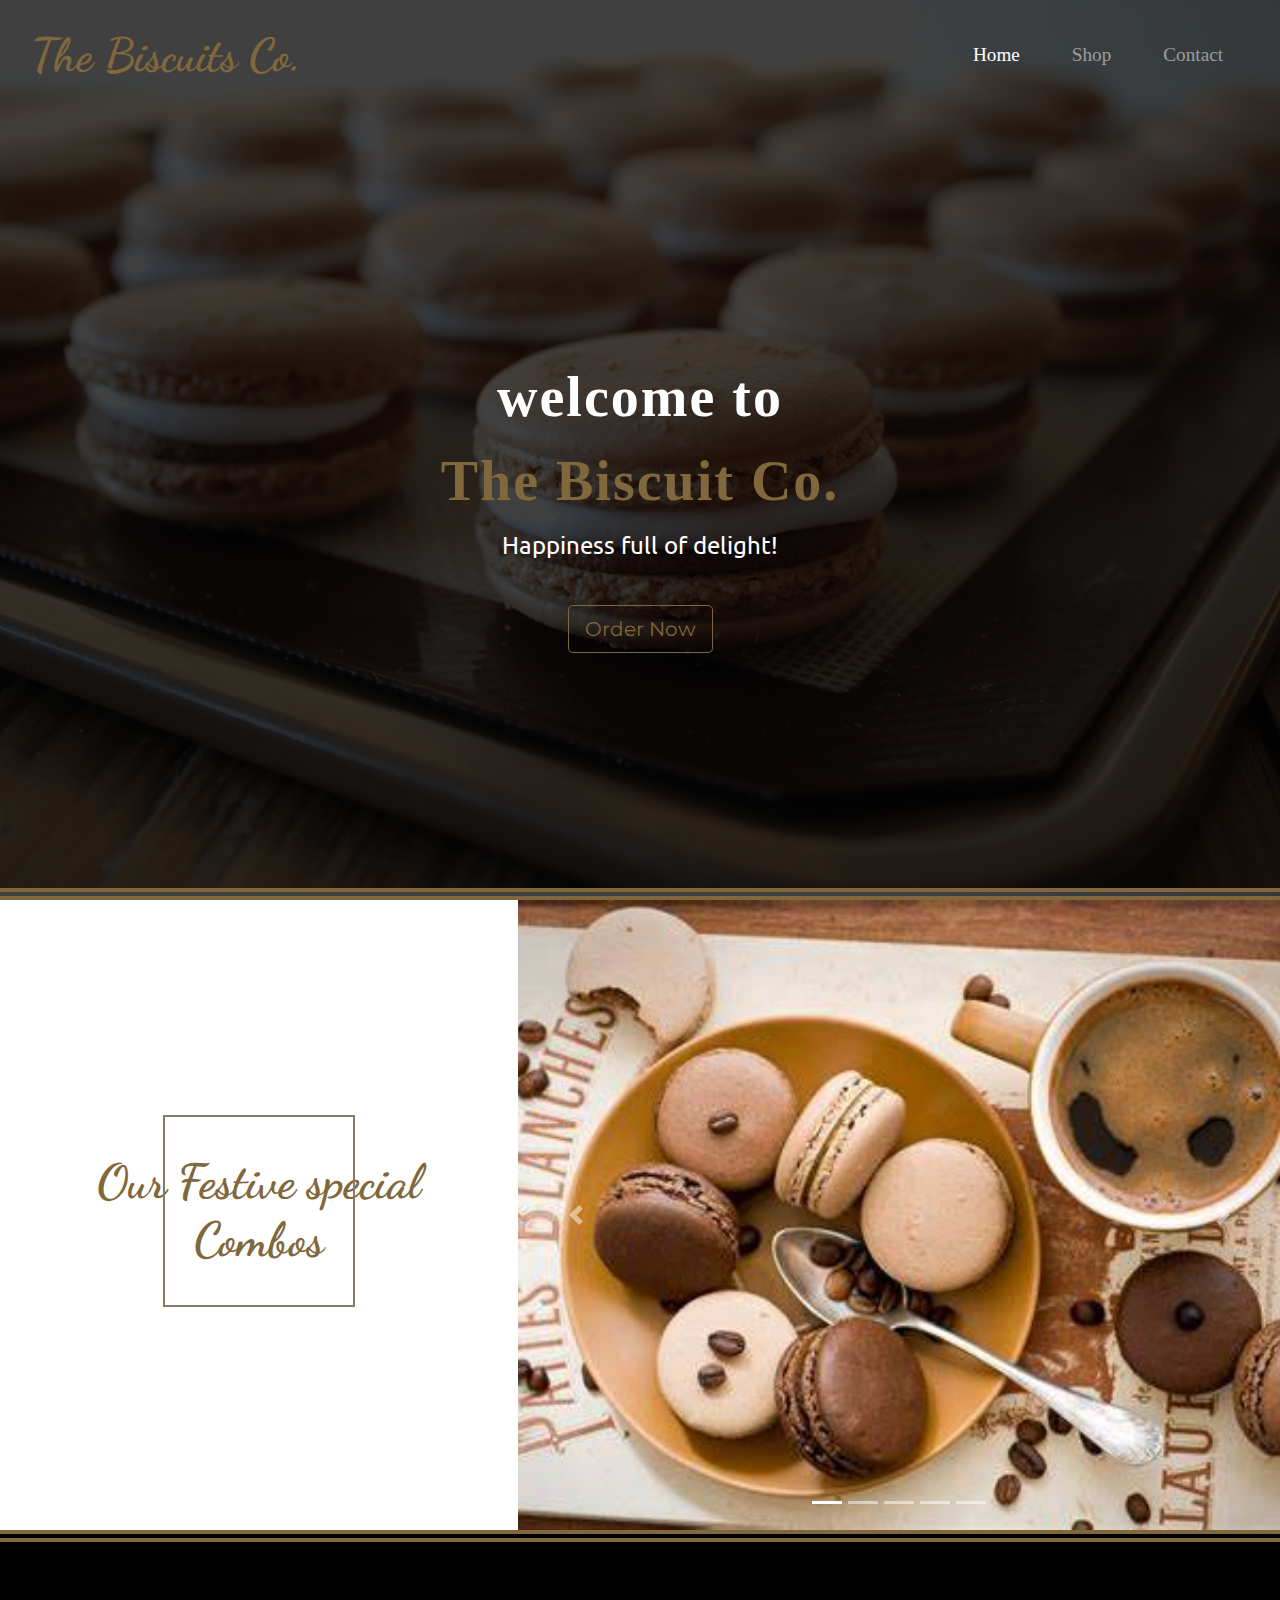
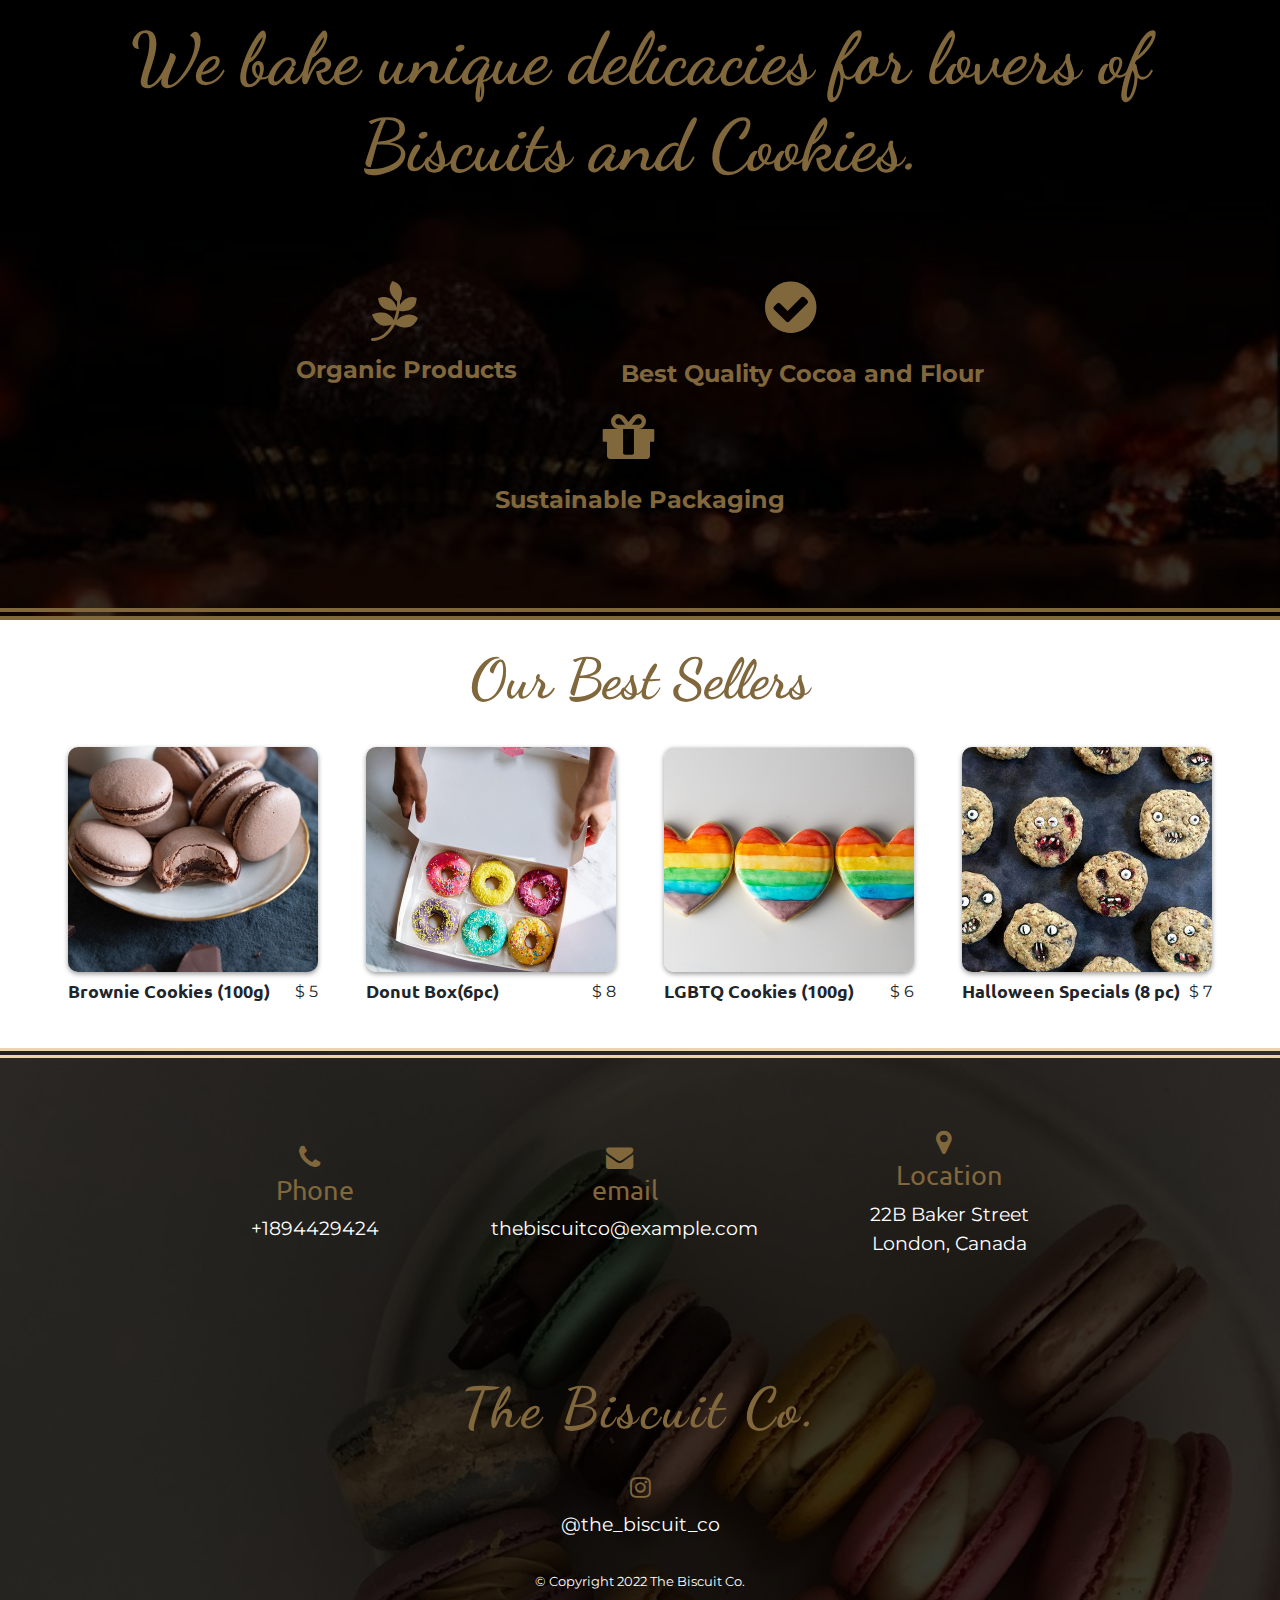
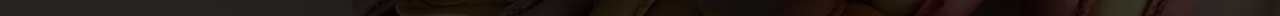
<file: index.html>
<!DOCTYPE html>
<html>

<head>
  <meta charset="utf-8">
  <meta name="viewport" content="width=device-width,initial-scale=1" />
  <title>The Biscuit Co.</title>
  <!-- <link rel="icon" href="images/favicon.jpg" type="image/jpg"/> -->
  <link href="https://fonts.googleapis.com/css2?family=Montserrat:wght@100;400&family=Ubuntu&display=swap" rel="stylesheet">
  <link rel="stylesheet" href="https://maxcdn.bootstrapcdn.com/bootstrap/4.0.0/css/bootstrap.min.css" integrity="sha384-Gn5384xqQ1aoWXA+058RXPxPg6fy4IWvTNh0E263XmFcJlSAwiGgFAW/dAiS6JXm" crossorigin="anonymous">
  <link rel="stylesheet" href="css/styles.css">
  <link rel="stylesheet" href="https://cdnjs.cloudflare.com/ajax/libs/font-awesome/4.7.0/css/font-awesome.min.css">
</head>

<body>

  <section id="title">
    <div class="container-fluid">
    <!-- Nav Bar -->
    <nav class="navbar  navbar-expand-lg navbar-dark">
      <a class="navbar-brand" href="">The Biscuits Co.</a>
       <button class="navbar-toggler" type="button" data-toggle="collapse" data-target="#navbarSupportedContent" aria-controls="navbarSupportedContent" aria-expanded="false" aria-label="Toggle navigation">
      <span class="navbar-toggler-icon"></span>
    </button>
    <div class="collapse navbar-collapse" id="navbarSupportedContent">
      <ul class="navbar-nav ml-auto">
          <li class="nav-item">
              <a class="nav-link active" href="index.html">Home</a>
          </li>
          <li class="nav-item">
              <a class="nav-link" href="shop.html">Shop</a>
          </li>
          <li class="nav-item">
              <a class="nav-link" href="#footer">Contact</a>
          </li>
        </ul>
    </div>
  </div>
  </nav>



    <!-- Title -->
    <div class="banner">
      <h1>welcome to <span> The Biscuit Co.</span></h1>
      <h3>Happiness full of delight!</h3>
      <button class="btn btn-outline-light btn-lg" onclick="window.location.href='shop.html';">Order Now</button>
    </div>
  </section>

  <!-- Carousel -->
  <div class="festive">
    <h1>Our Festive special Combos</h1>
    <div id="carouselExampleIndicators" class="carousel slide" data-ride="carousel">
      <ol class="carousel-indicators">
        <li data-target="#carouselExampleIndicators" data-slide-to="0" class="active"></li>
        <li data-target="#carouselExampleIndicators" data-slide-to="1"></li>
        <li data-target="#carouselExampleIndicators" data-slide-to="2"></li>
        <li data-target="#carouselExampleIndicators" data-slide-to="3"></li>
        <li data-target="#carouselExampleIndicators" data-slide-to="4"></li>
      </ol>
      <div class="carousel-inner">
        <div class="carousel-item active">
          <img class="d-block w-100" src="images/carousel15.jpg" alt="Second slide">
        </div>
        <div class="carousel-item ">
          <img class="d-block w-100" src="images/carousel11.jpg" alt="First slide">
        </div>
        <div class="carousel-item">
          <img class="d-block w-100" src="images/carousel14.jpg" alt="Third slide">
        </div>
        <div class="carousel-item">
          <img class="d-block w-100" src="images/carousel12.jpg" alt="Fourth slide">
        </div>
        <div class="carousel-item">
          <img class="d-block w-100" src="images/carousel13.jpg" alt="Fifth slide">
        </div>
      </div>
      <a class="carousel-control-prev" href="#carouselExampleIndicators" role="button" data-slide="prev">
        <span class="carousel-control-prev-icon" aria-hidden="true"></span>
        <span class="sr-only">Previous</span>
      </a>
      <a class="carousel-control-next" href="#carouselExampleIndicators" role="button" data-slide="next">
        <span class="carousel-control-next-icon" aria-hidden="true"></span>
        <span class="sr-only">Next</span>
      </a>
    </div>
  </div>

   <!-- About us -->
    <div class="about-us">
      <div class="description"> 
        <h1>We bake unique delicacies for lovers of Biscuits and Cookies.</h1>
      </div>
      <div class="qualities ">
        <div class="quality">
          <i class="fa fa-pagelines" aria-hidden="true"></i>
          <p>Organic Products</p>
        </div>
        <div class="quality">
          <i class="fa fa-check-circle" aria-hidden="true"></i>
          <p>Best Quality Cocoa and Flour</p>
        </div>
        <div class="quality">
          <i class="fa fa-gift" aria-hidden="true"></i>
          <p>Sustainable Packaging</p>
        </div>
        
      </div>
    </div>
  

  <!-- BestSellers -->
  <div class="best">
    <h1>Our Best Sellers</h1>
    <div class="products">
      <div class="product">
        <div class="product-img">
          <img src="/images/brownie-cookie.jpg">
        </div>
        <div class="product-details">
          <h3 class=product-name>Brownie Cookies (100g)</h3>
          <span class="product-price">$ 5</span>
        </div>
      </div>
      <div class="product">
        <div class="product-img">
          <img src="/images/donuts-box.jpeg">
        </div>
        <div class="product-details">
          <h3 class=product-name>Donut Box(6pc)</h3>
          <span class="product-price">$ 8</span>
        </div>
      </div>
      <div class="product">
        <div class="product-img">
          <img src="/images/rainbow-cookies.jpg">
        </div>
        <div class="product-details">
          <h3 class=product-name>LGBTQ Cookies (100g)</h3>
          <span class="product-price">$ 6</span>
        </div>
      </div>
      <div class="product">
        <div class="product-img">
          <img src="/images/creepy_biscuits.jpg">
        </div>
        <div class="product-details">
          <h3 class=product-name>Halloween Specials (8 pc)</h3>
          <span class="product-price">$ 7</span>
        </div>
      </div>
    </div>
  </div>

  <!-- Footer -->

  <footer id="footer">
    <div class="details">
      <div class="contacts">
        
        <div class="contact">
          <i class="fa fa-phone" aria-hidden="true"></i>
          <h3>Phone</h3>
          <a href = "tel:+1894429424">+1894429424</a>
        </div>
        <div class="contact">
          <i class="fa fa-envelope" aria-hidden="true"></i>
          <h3>email</h3>
          <a href="mailto:orders.thebiscuitco@example.com">thebiscuitco@example.com</a>
        </div>
        <div class="contact">
          <i class="fa fa-map-marker" aria-hidden="true"></i>
          <h3>Location</h3>
          <a target="_blank">22B Baker Street<br />London, Canada</a>
        </div>
      </div>
      <div class="social">
        <h1>The Biscuit Co.</h1>
        <i class="fa fa-instagram" aria-hidden="true"></i><br>
        <a  target="_blank">@the_biscuit_co</a>
      </div>
      
    </div>
    <p>© Copyright 2022 The Biscuit Co.</p>

  </footer>

  <script src="https://code.jquery.com/jquery-3.2.1.slim.min.js" integrity="sha384-KJ3o2DKtIkvYIK3UENzmM7KCkRr/rE9/Qpg6aAZGJwFDMVNA/GpGFF93hXpG5KkN" crossorigin="anonymous"></script>
<script src="https://cdnjs.cloudflare.com/ajax/libs/popper.js/1.12.9/umd/popper.min.js" integrity="sha384-ApNbgh9B+Y1QKtv3Rn7W3mgPxhU9K/ScQsAP7hUibX39j7fakFPskvXusvfa0b4Q" crossorigin="anonymous"></script>
<script src="https://maxcdn.bootstrapcdn.com/bootstrap/4.0.0/js/bootstrap.min.js" integrity="sha384-JZR6Spejh4U02d8jOt6vLEHfe/JQGiRRSQQxSfFWpi1MquVdAyjUar5+76PVCmYl" crossorigin="anonymous"></script>
</body>

</html>
</file>
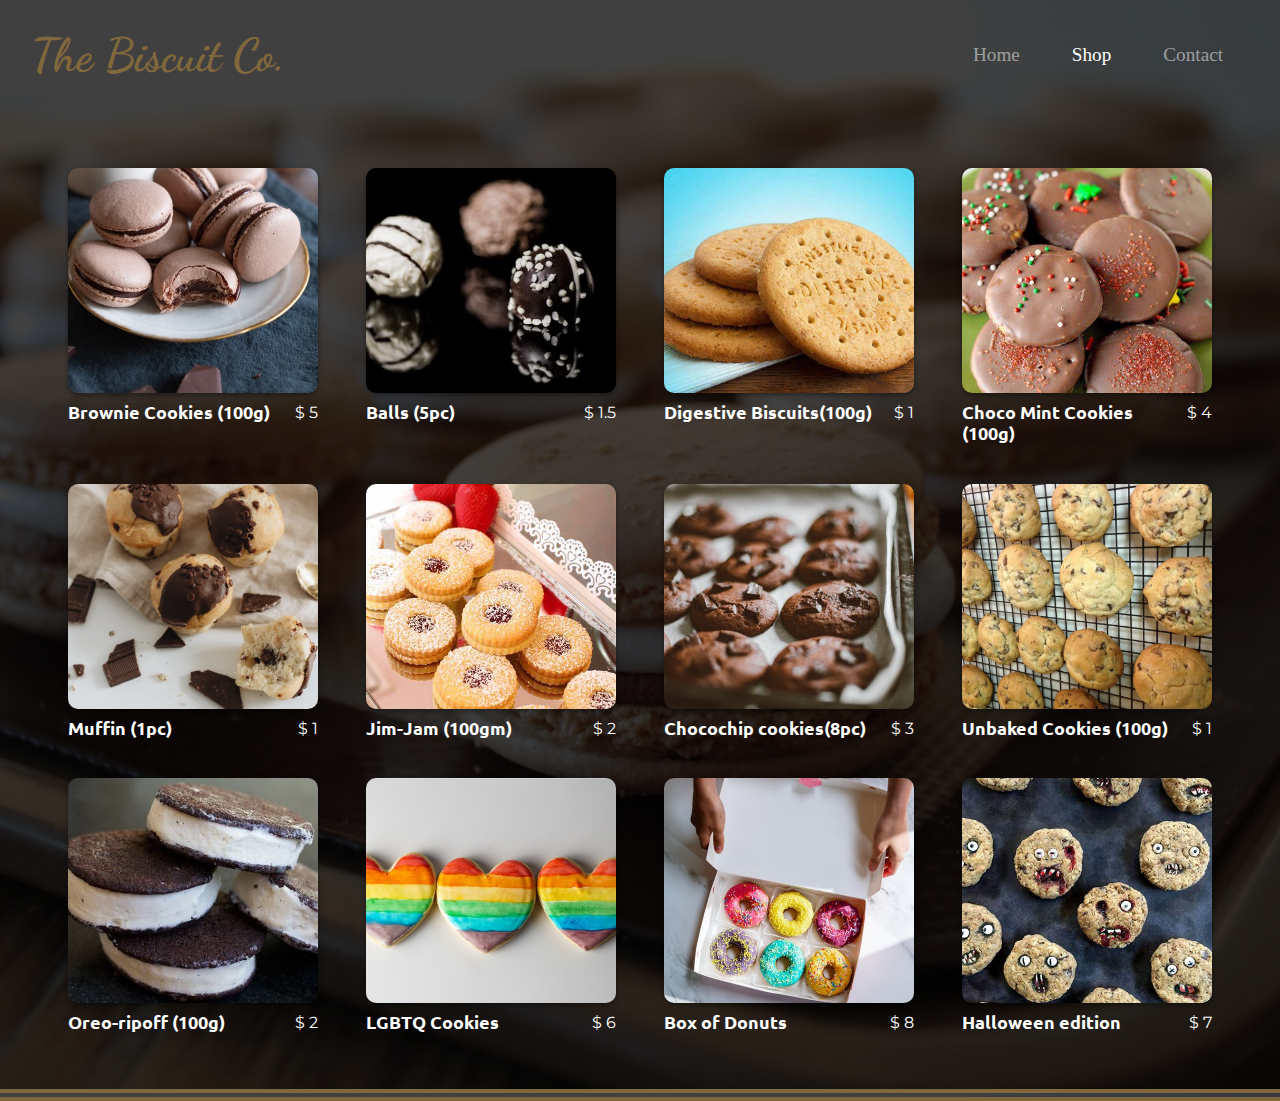
<file: shop.html>
<!DOCTYPE html>
<html lang="en">
<head>
    <meta charset="UTF-8">
    <meta name="viewport" content="width=device-width,initial-scale=1" />
    <title>The Biscuit Co.</title>
    <link rel="icon" href="images/favicon.jpg" type="image/jpg"/>
    <link href="https://fonts.googleapis.com/css2?family=Montserrat:wght@100;400&family=Ubuntu&display=swap" rel="stylesheet">
    <link rel="stylesheet" href="https://maxcdn.bootstrapcdn.com/bootstrap/4.0.0/css/bootstrap.min.css" integrity="sha384-Gn5384xqQ1aoWXA+058RXPxPg6fy4IWvTNh0E263XmFcJlSAwiGgFAW/dAiS6JXm" crossorigin="anonymous">
    <link rel="stylesheet" href="css/styles.css">
    <link rel="stylesheet" href="https://cdnjs.cloudflare.com/ajax/libs/font-awesome/4.7.0/css/font-awesome.min.css">
</head>
<body>
    <section id="title">
        <div class="container-fluid">
        <!-- Nav Bar -->
        <nav class="navbar  navbar-expand-lg navbar-dark ">
          <a class="navbar-brand" href="">The Biscuit Co.</a>
           <button class="navbar-toggler" type="button" data-toggle="collapse" data-target="#navbarSupportedContent" aria-controls="navbarSupportedContent" aria-expanded="false" aria-label="Toggle navigation">
          <span class="navbar-toggler-icon"></span>
            </button>
            <div class="collapse navbar-collapse" id="navbarSupportedContent">
                <ul class="navbar-nav ml-auto">
                <li class="nav-item">
                    <a class="nav-link " href="index.html">Home</a>
                </li>
                <li class="nav-item">
                    <a class="nav-link active" href=".html">Shop</a>
                </li>
                <li class="nav-item">
                    <a class="nav-link" href="index.html#footer">Contact</a>
                </li>
                </ul>
            </div>
        </nav>
        <!-- Images -->
        <div class="products">
            <div class="product">
              <div class="product-img">
                <img src="/images/brownie-cookie.jpg" alt="">
              </div>
              <div class="product-details">
                <h3 class=product-name>Brownie Cookies (100g)</h3>
                <span class="product-price">$ 5</span>
              </div>
            </div>
            <div class="product">
              <div class="product-img">
                <img src="images/choco-balls.jpeg" alt="">
              </div>
              <div class="product-details">
                <h3 class=product-name> Balls (5pc)</h3>
                <span class="product-price">$ 1.5</span>
              </div>
            </div>
            <div class="product">
              <div class="product-img">
                <img src="/images/digestive-biscuit-1.jpg" alt=""> 
              </div>
              <div class="product-details">
                <h3 class=product-name>Digestive Biscuits(100g)</h3>
                <span class="product-price">$ 1</span>
              </div>
            </div>
            <div class="product">
              <div class="product-img">
                <img src="/images/chocholate_mint.jpg" alt="">
              </div>
              <div class="product-details">
                <h3 class=product-name>Choco Mint Cookies (100g)</h3>
                <span class="product-price">$ 4</span>
              </div>
            </div>
            <div class="product">
                <div class="product-img">
                  <img src="images/muffin.jpeg" alt="">
                </div>
                <div class="product-details">
                  <h3 class=product-name> Muffin (1pc)</h3>
                  <span class="product-price">$ 1</span>
                </div>
              </div>
              <div class="product">
                <div class="product-img">
                  <img src="/images/gooey_strawberry.jpg" alt="">
                </div>
                <div class="product-details">
                  <h3 class=product-name> Jim-Jam (100gm)</h3>
                  <span class="product-price">$ 2</span>
                </div>
              </div>
              <div class="product">
                <div class="product-img">
                  <img src="images/cookies.jpeg" alt="">
                </div>
                <div class="product-details">
                  <h3 class=product-name>Chocochip cookies(8pc)</h3>
                  <span class="product-price">$ 3</span>
                </div>
              </div>
              <div class="product">
                <div class="product-img">
                  <img src="/images/unbaked_cookies.jpg" alt="">
                </div>
                <div class="product-details">
                  <h3 class=product-name>Unbaked Cookies (100g)</h3>
                  <span class="product-price">$ 1</span>
                </div>
              </div>
              <div class="product">
                <div class="product-img">
                  <img src="/images/oreo_ripoff.jpg" alt="">
                </div>
                <div class="product-details">
                  <h3 class=product-name>Oreo-ripoff (100g)</h3>
                  <span class="product-price">$ 2</span>
                </div>
              </div>
            <div class="product">
            <div class="product-img">
              <img src="/images/rainbow-cookies.jpg" alt="">
            </div>
            <div class="product-details">
              <h3 class=product-name> LGBTQ Cookies</h3>
              <span class="product-price">$ 6</span>
            </div>
          </div>
          <div class="product">
            <div class="product-img">
              <img src="images/donuts-box.jpeg" alt="">
            </div>
            <div class="product-details">
              <h3 class=product-name>Box of Donuts </h3>
              <span class="product-price">$ 8</span>
            </div>
          </div>
          <div class="product">
            <div class="product-img">
              <img src="/images/creepy_biscuits.jpg" alt="">
            </div>
            <div class="product-details">
              <h3 class=product-name>Halloween edition</h3>
              <span class="product-price">$ 7</span>
            </div>
          </div>
          </div>
        </div>
    </section>
    <script src="https://code.jquery.com/jquery-3.2.1.slim.min.js" integrity="sha384-KJ3o2DKtIkvYIK3UENzmM7KCkRr/rE9/Qpg6aAZGJwFDMVNA/GpGFF93hXpG5KkN" crossorigin="anonymous"></script>
    <script src="https://cdnjs.cloudflare.com/ajax/libs/popper.js/1.12.9/umd/popper.min.js" integrity="sha384-ApNbgh9B+Y1QKtv3Rn7W3mgPxhU9K/ScQsAP7hUibX39j7fakFPskvXusvfa0b4Q" crossorigin="anonymous"></script>
    <script src="https://maxcdn.bootstrapcdn.com/bootstrap/4.0.0/js/bootstrap.min.js" integrity="sha384-JZR6Spejh4U02d8jOt6vLEHfe/JQGiRRSQQxSfFWpi1MquVdAyjUar5+76PVCmYl" crossorigin="anonymous"></script>
</body>
</html>
</file>
<file: css/styles.css>
@import url('https://fonts.googleapis.com/css2?family=Dancing+Script:wght@700&display=swap');

body{
    font-family: "Montserrat";

}

::-webkit-scrollbar{
    width:8px;
}

::-webkit-scrollbar-track{
    border:2px solid #80673C;
}
::-webkit-scrollbar-thumb{
    background:#362810; 
    border-radius: 4px;
    
}


.active{
    color:#80673C;
}


#title{
    background:url(../images/bg2.jpg) rgba(0, 0, 0, 0.75) ;
    background-blend-mode: multiply;
    background-size: cover;
    background-position: center;
    color: white;
    min-height: 100vh;
    border-bottom: #80673C double 12px;
    display: flex;
}

#title {
    display: flex;
    flex-direction: column;
    padding: 1em 1em 3em;
}
.navbar-brand{
    font-family: "Dancing Script";
    font-size:2.9em;
    font-weight: bold;
    color: #80673C !important;
}

i{
    padding-right:0.4em;
}

.navbar{
    padding: 0 0 4.5em;
}

.nav-item{
    padding:0 18px;
}

.nav-link{
    font-size: 1.2em;
    font-family: "Montserrat-Light";
}

.banner{
    flex: 1;
    display: flex;
    flex-direction: column;
    align-items: center;
    justify-content: center;
}

.banner h1{
    font-family:Georgia, 'Times New Roman', Times, serif;
    font-size: clamp(2.5rem, 5vw, 3.5rem);
    line-height: 1.5;
    font-weight: 700;
    text-align: center;
    letter-spacing: 2px;
}

h2{
    font-family: "Montserrat-Black";
    font-size: 2.5em;
    line-height: 1.5;
    font-weight: 700;
}

h3{
    font-size: 1.5em;
    font-family: "Ubuntu";
    font-weight: 400;
}

.banner span{
    color:#80673C;
    display: block;
    /* font-family: "Dancing Script"; */
}


.banner .btn{
    margin-top: 3%;
    border-color: #80673C;
    color: #80673C;
}

.banner .btn:hover{
    color: #80673C;
}

.festive {
    display: flex;
    justify-content: center;
    align-items: center;
    flex-wrap: wrap;
}

.festive h1{
    text-align: center;
    font-family: "Dancing Script";
    color: #80673C;
    padding: 3em 2em;
    font-size: 3em;
    font-weight: 700;
    flex: 3;
    position: relative;
}

.festive h1::before{
    content: "";
    position: absolute;
    top:calc(50% - 2em);
    left:calc(50% - 2em);
    border:2px solid #887b63;
    height: 4em;
    width: 4em;
    /* transform-origin: center; */
    animation: rotate 8s infinite linear;
}

.festive .carousel  {
    flex: 7;
}
.festive .carousel .carousel-inner .carousel-item img{
    height: 70vh;
    object-fit: cover;
}
.about-us{
    border-top: #80673C 12px double;
    border-bottom: #80673C 12px double;
    display: flex;
    flex-direction: column;
    background: url(../images/bg1.jpeg) rgba(0, 0, 0, 0.8);
    background-blend-mode:multiply;
    background-repeat:  no-repeat;
    background-position: center;
    background-size: cover;
    padding: 4% 5% ;
}

.about-us h1{
    font-family: "Dancing Script";
    color: #80673C;
    text-align: center;
    font-size: 4.5em;
    padding: 2% 5%;
    font-weight: 700;
}

.qualities{
    display: flex;
    flex-direction: row;
    flex-wrap: wrap;
    align-items: center;
    justify-content: center;
    color:#80673C;
    padding: 5% 5% 2%;
    font-size: 1.5em;
}

.quality{
    display: flex;
    flex-direction: column;
    margin: 0 5%;
}

.quality i{
    font-size: 2.5em;
    margin-bottom: 5%;
    text-align: center;

}

.quality p{
    text-align: center;
    font-weight: 700;
    
}
.best{
    display: flex;
    justify-content: center;
    flex-direction: column;
    align-items: center;
    padding-bottom: 3%;
}

.best h1{
    text-align: center;
    font-family: "Dancing Script";
    color: #80673C;
    padding: 2% 2%;
    font-size: 3.5em;
    font-weight: 700;

}

.products{
    display: flex;
    flex-wrap: wrap;
    padding: 0 30px;
    gap: 2em 3em;
    justify-content: center;
}

.product{
    width:250px;
    transition: all 0.2s linear;
}

.product:hover{
    transform:scale(0.96);
}

.product-img{
    border-radius: 10px;
    overflow:hidden;
    margin-bottom: 0.5em;
    height: 225px;
    box-shadow: 0 2px 5px rgba(0, 0, 0, 0.4);
}

.product-img img{
    width: 100%;
    height:100%;
    object-fit: cover;
}

.product-details{
    display:flex;
    justify-content: space-between;
}

.product-name{
    font-size:1.125em;
    font-weight: 700;
    flex:7;
}

.product-price{
    justify-self: flex-end;
}

#footer{
    border-top: #ecd5ac double 10px;
    text-align: center;
    padding:3% 7% 2%;
    background:url(../images/bg1.jpg) rgba(0, 0, 0, 0.79);
    background-blend-mode: multiply;
    background-size: cover;
    background-position: top;
    color:white;
    
}

.details{
    display: flex;
    flex-direction: column; 
    margin-bottom: 3%;
  
}
.social h1{
    font-family: "Dancing Script";
    color: #80673C;
    font-size: 3.5em;
    margin-bottom: 2%;
    letter-spacing: 3px;
    font-weight: bold;
    margin-top: 1.5em;
}

.social i{
    font-size: 1.5em;
    padding: 1% 2%;
    color: #80673C;
}

.contacts{
    display: flex;
    flex-wrap: wrap;
    gap:3em 7em;
    flex-direction: row;
    align-items: center;
    justify-content: center;
    margin: 3% 0;
}

.contact i{
    color: #80673C;
    font-size: 1.7em;
}
.contact h3{
    color: #80673C;
    font-size: 1.7em;
    font-family: "Ubuntu";
}
 #footer .contact p{
    font-size:1.5em;
}

#footer .contact a ,#footer .social a{
    font-size:1.2em;
    color: white;
    text-decoration: none;
}
#footer .contact a:hover , #footer .social a:hover{
    color:#80673C;
}

#footer p{
    margin: 0;
    font-size: 0.8em;
}

@keyframes rotate{
    from{
        transform: rotate(0deg);
    }
    to{
        transform: rotate(360deg);
    }
}

@media only screen and (max-width: 600px ){
    #title{
        text-align: center;
        min-height: 65vh;
    }


    .navbar{
        padding: 0 0 2.5em;
    }
    .navbar-brand{
        font-size: 2em;
    }
    .banner h1 {
        font-size: 1.75em;
    }
    .banner h3 {
        font-size: 1em;
    }
    .banner .btn {
        font-size: 1em;
    }
    .festive {
        flex-direction: column;
    }
    .festive h1  {
        flex: 1;
        padding: 1.5em;
        font-size: 2.5em;
    }
    .festive h1::before{
        top:calc(50% - 1.5em);
        left:calc(50% - 1.5em);
        height: 3em;
        width: 3em;
    }
    .festive .carousel  {
        flex: 1;
    }
    .festive .carousel .carousel-inner .carousel-item img{
        height: 45vh;
    }
    .about-us h1, .best h1 {
        font-size: 2.5em;
    }
    .quality i{
        font-size: 1.5em;
    
    }
    
    .quality p {
        font-size: 1em;
    }
    .products{
        grid-template-columns: repeat(2,1fr);
    }
    .social h1 {
        font-size: 2.5em;
    }
    #footer p{
        margin-top: 4%;
        font-size: 0.6em;
    }
    #footer .contact a ,#footer .social a{
        font-size: 1em;
    }
}
</file>
